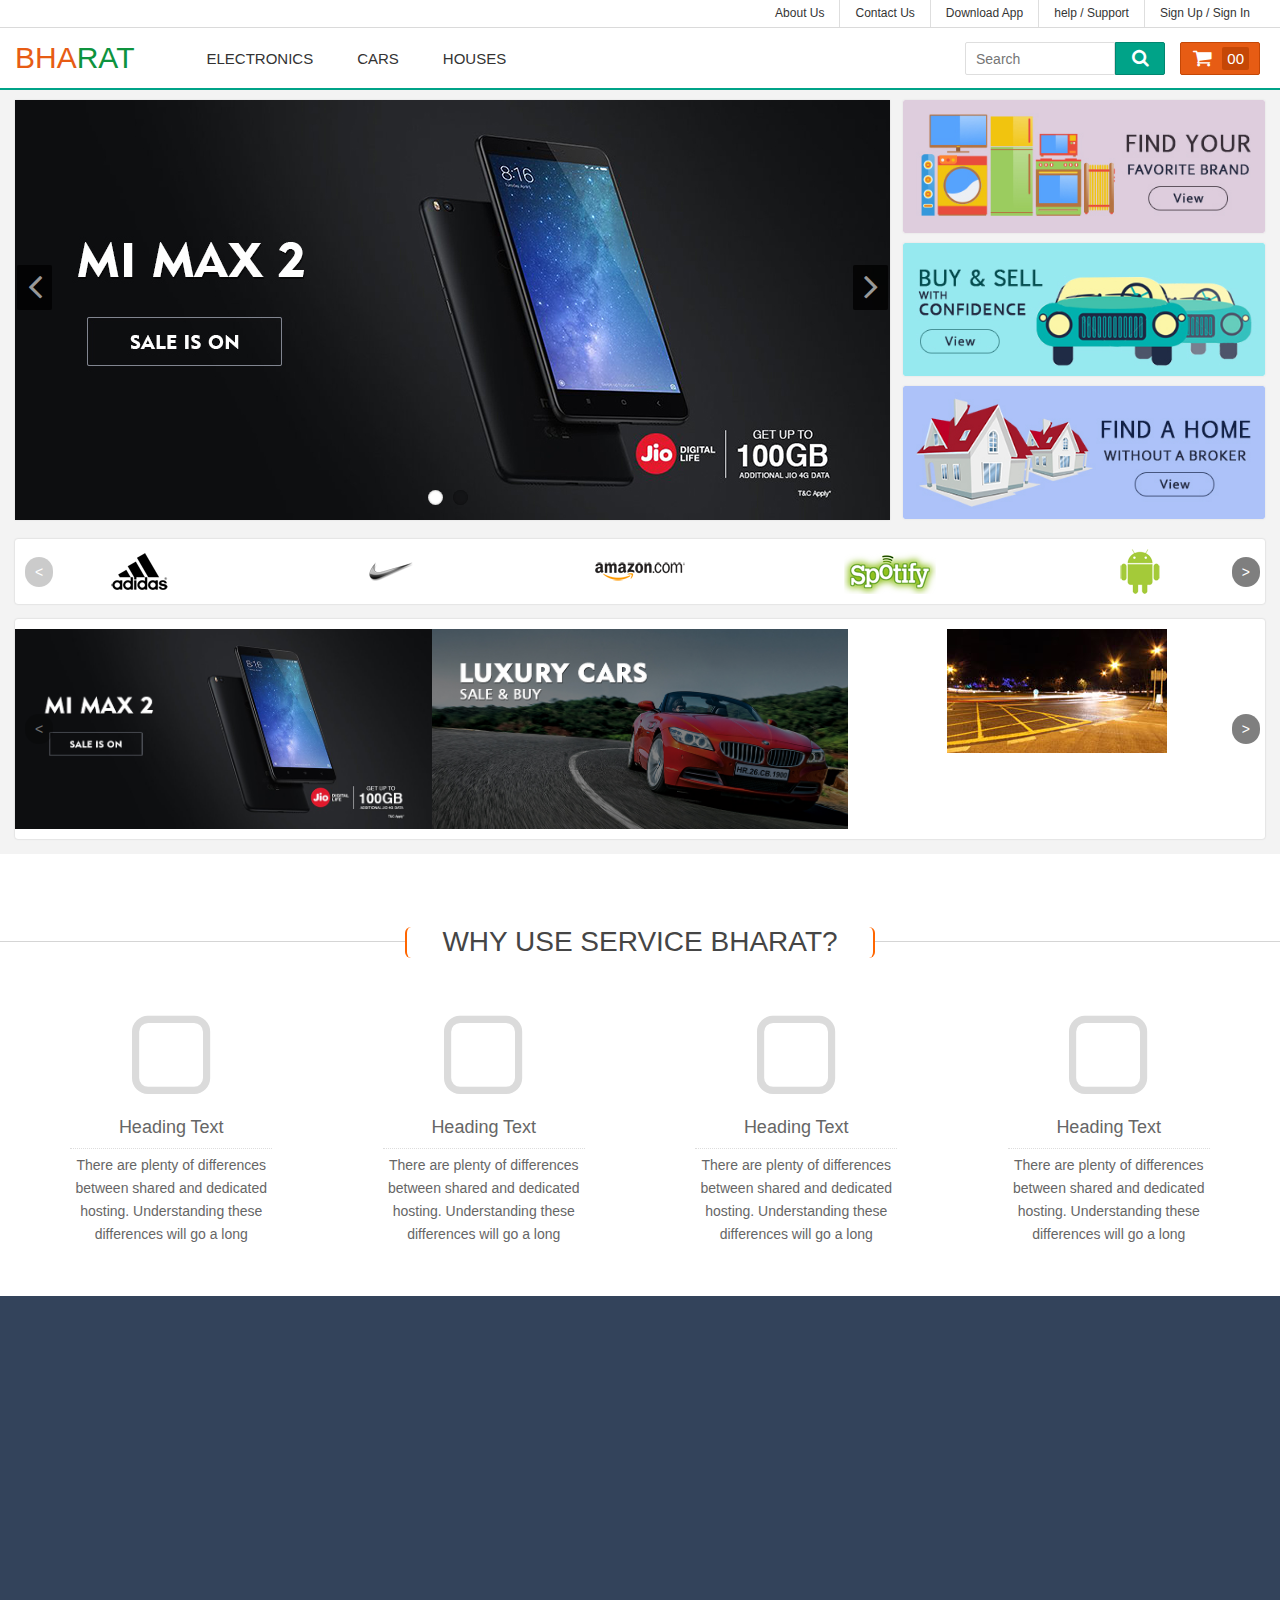
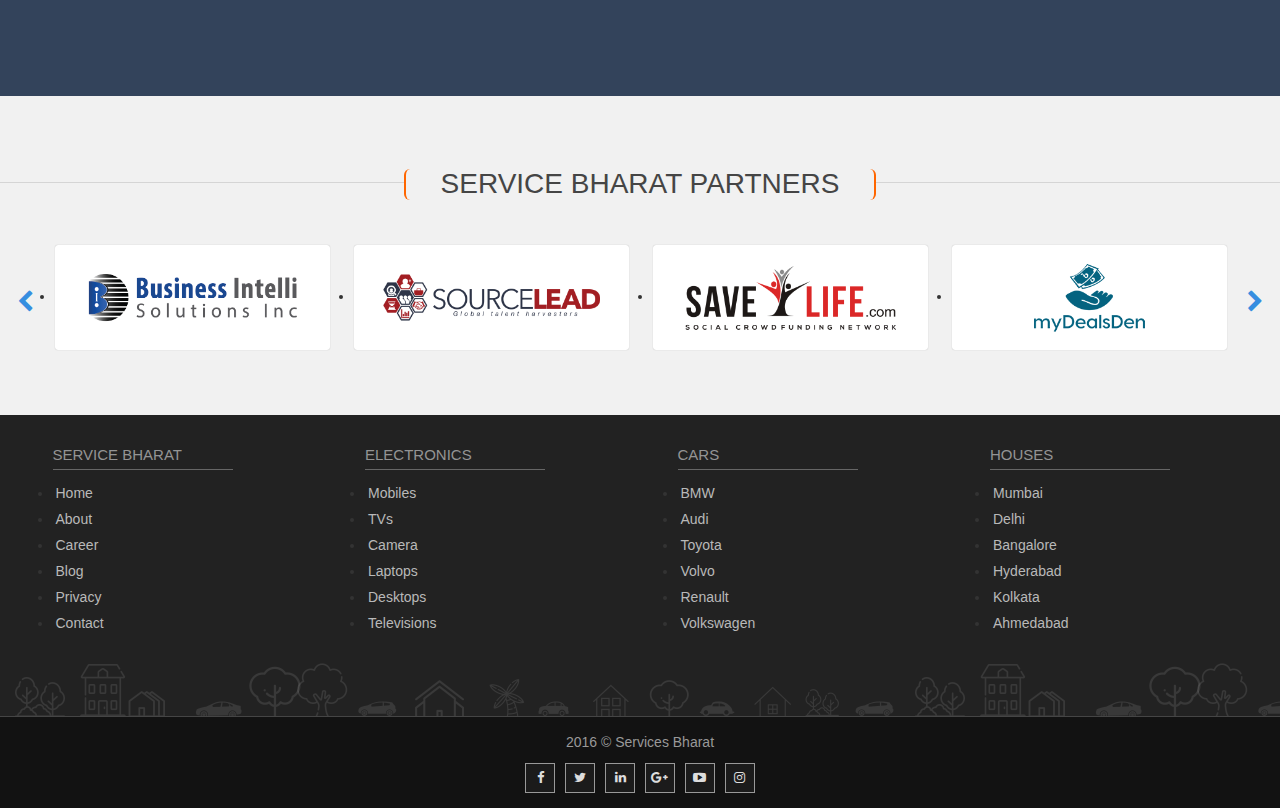
<file: index.html>
<!DOCTYPE html>
<html lang="en">
<head>
<meta charset="utf-8">
<meta http-equiv="X-UA-Compatible" content="IE=edge">
<meta name="viewport" content="width=device-width, initial-scale=1">
<title>Service Bharat</title>

<!-- Bootstrap -->

<link href="css/bootstrap.css" rel="stylesheet">
<link href="css/font-awesome.min.css" rel="stylesheet">
<link href="css/stylesheet.css" rel="stylesheet">
<link href="css/theme.css" rel="stylesheet">

<!-- HTML5 shim and Respond.js for IE8 support of HTML5 elements and media queries -->
<!-- WARNING: Respond.js doesn't work if you view the page via file:// -->
<!--[if lt IE 9]>
      <script src="https://oss.maxcdn.com/html5shiv/3.7.2/html5shiv.min.js"></script>
      <script src="https://oss.maxcdn.com/respond/1.4.2/respond.min.js"></script>
    <![endif]-->
</head>
<body>
	<header>
		<section class="headTop clearfix">
			<ul class="clearfix">
				<li><a href="javascript:void(0)">About Us</a></li>
				<li><a href="javascript:void(0)">Contact Us</a></li>
				<li><a href="javascript:void(0)">Download App</a></li>
				<li><a href="javascript:void(0)">help / Support</a></li>
				<li><a href="javascript:void(0)">Sign Up / Sign In</a></li>
			</ul>
		</section>
		<section class="headerOut">
			<div class="header clearfix">
				<div class="logo"><a href="index.html">Bha<span>rat</span></a></div>
				<nav>
					<ul>
						<li><a href="electronics.html" class="Act">Electronics</a>
							<ul>
								<li>
									<div>
										<a href="javascript:void(0)"><span>Mobiles</span></a>
										<a href="javascript:void(0)">Sumsung</a>
										<a href="javascript:void(0)">Lenovo</a>
										<a href="javascript:void(0)">MI</a>
										<a href="javascript:void(0)">Apple</a>
										<a href="javascript:void(0)">Oppo</a>
									</div>
								</li>
								<li>
									<div>
										<a href="javascript:void(0)"><span>Mobiles</span></a>
										<a href="javascript:void(0)">Sumsung</a>
										<a href="javascript:void(0)">Lenovo</a>
										<a href="javascript:void(0)">MI</a>
										<a href="javascript:void(0)">Apple</a>
										<a href="javascript:void(0)">Oppo</a>
									</div>
								</li>
								<li>
									<div>
										<a href="javascript:void(0)"><span>Mobiles</span></a>
										<a href="javascript:void(0)">Sumsung</a>
										<a href="javascript:void(0)">Lenovo</a>
										<a href="javascript:void(0)">MI</a>
										<a href="javascript:void(0)">Apple</a>
										<a href="javascript:void(0)">Oppo</a>
									</div>
								</li>
								<li>
									<div>
										<a href="javascript:void(0)"><span>Mobiles</span></a>
										<a href="javascript:void(0)">Sumsung</a>
										<a href="javascript:void(0)">Lenovo</a>
										<a href="javascript:void(0)">MI</a>
										<a href="javascript:void(0)">Apple</a>
										<a href="javascript:void(0)">Oppo</a>
									</div>
								</li>
								<li>
									<div>
										<a href="javascript:void(0)"><span>Mobiles</span></a>
										<a href="javascript:void(0)">Sumsung</a>
										<a href="javascript:void(0)">Lenovo</a>
										<a href="javascript:void(0)">MI</a>
										<a href="javascript:void(0)">Apple</a>
										<a href="javascript:void(0)">Oppo</a>
									</div>
								</li>
							</ul>
						</li>
						<li><a href="cars.html">Cars</a></li>
						<li><a href="houses.html">Houses</a></li>
					</ul>
				</nav>	
				<div class="cart">
					<i class="fa fa-shopping-cart"></i>
					<span>00</span>
				</div>				
				<div class="headSearch clearfix">
					<input type="text" class="headFild" placeholder="Search" />
					<button><i class="fa fa-search"></i></button>
				</div>
			</div>
		</section>
	</header>
	
	<section class="themeWrap clearfix">
		<div class="themeLeft">			
<!--  Tmeme  -->
	<div class="rslides_container">
      <ul class="rslides centered-btns centered-btns1" id="slider1">
        <li><img src="images/1.jpg" alt=""></li>
        <li><img src="images/2.jpg" alt=""></li>
      </ul>
		<a href="#" class="centered-btns_nav centered-btns1_nav prev"><i class="fa fa-angle-left"></i></a>
      <a href="#" class="centered-btns_nav centered-btns1_nav next"><i class="fa fa-angle-right"></i></a>
    </div>
          
<!--  Tmeme  -->			
			
		</div>
		<div class="themeRight">
			<div class="themeCta"><a href="javascript:void(0)"><img src="images/1-1.jpg" alt="Cars" title="Cars" /></a></div>
		  	<div class="themeCta"><a href="javascript:void(0)"><img src="images/1-2.jpg" alt="Cars" title="Cars" /></a></div>
		 	<div class="themeCta"><a href="javascript:void(0)"><img src="images/1-3.jpg" alt="Cars" title="Cars" /></a></div>
	  </div>
	</section>
	
	
<div class="branCar clearfix">	
	<ul id="flexiselDemo2"> 
		<li><img src="images/logo-adidas.png" /></li>   
		<li><img src="images/logo-nike.png" /></li> 
		<li><img src="images/logo-amazon.png" /></li> 
		<li><img src="images/logo-spotify.png" /></li> 
		<li><img src="images/logo-android.png" /></li> 
		<li><img src="images/logo-spotify.png" /></li> 
		<li><img src="images/logo-android.png" /></li>                                                                          
	</ul>
</div>  
   
<div class="prodCar clearfix">	
<ul id="flexiselDemo3">
    <li><img src="images/1.jpg" /></li>
    <li><img src="images/2.jpg" /></li>
    <li><img src="images/3.jpg" /></li>
    <li><img src="images/4.jpg" /></li>                                                 
</ul> 
</div> 	

	
	<section class="whyChOut">
		<h2><span>Why use Service Bharat?</span></h2>
		<section class="whyCh clearfix">
		<div class="whyChCta">
			<i class="fa fa-square-o"></i>
			<h3>Heading Text</h3>
			<p>There are plenty of differences between shared and dedicated hosting. Understanding these differences will go a long</p>
		</div>
		<div class="whyChCta">
			<i class="fa fa-square-o"></i>
			<h3>Heading Text</h3>
			<p>There are plenty of differences between shared and dedicated hosting. Understanding these differences will go a long </p>
		</div>
		<div class="whyChCta">
			<i class="fa fa-square-o"></i>
			<h3>Heading Text</h3>
			<p>There are plenty of differences between shared and dedicated hosting. Understanding these differences will go a long </p>
		</div>
		<div class="whyChCta">
			<i class="fa fa-square-o"></i>
			<h3>Heading Text</h3>
			<p>There are plenty of differences between shared and dedicated hosting. Understanding these differences will go a long </p>
		</div>
		</section>
	</section>	
	
	<section class="homTestWrap">
		
	</section>
	
	<section class="parWrap">
		<h2><span>Service Bharat Partners</span></h2>
<div id="liquid1" class="liquid" style="overflow: auto;">
	<span class="previous"><i class="fa fa-chevron-left"></i></span>
	<div class="wrapper">
		<ul>
			<a href="http://businessintelli.com/" target="_blank" title="Business Intelli"><li><img src="images/busi-inte.png" alt=""/></li></a>
			<a href="http://sourcelead.com/" target="_blank" title="SourceLead"><li><img src="images/s-lead.png" alt=""/></li></a>
			<a href="http://savelife.com/" target="_blank" title="Save Life"><li><img src="images/s-life.png" alt=""/></li></a>
			<a href="http://mydealsden.com/" target="_blank" title="My Deals Den"><li><img src="images/my-deals.png" alt=""/></li></a>
		</ul>
	</div>
	<span class="next"><i class="fa fa-chevron-right"></i></span>
</div>		
	</section>	
	
	<footer>
		<section class="footer">
			<div class="footInn clearfix">
				<ul class="FootCta">
					<a href="javascript:void(0)"><h2>Service Bharat</h2></a>
					<li><a href="javascript:void(0)">Home</a></li>
					<li><a href="javascript:void(0)">About</a></li>
					<li><a href="javascript:void(0)">Career</a></li>
					<li><a href="javascript:void(0)">Blog</a></li>
					<li><a href="javascript:void(0)">Privacy</a></li>
					<li><a href="javascript:void(0)">Contact</a></li>
				</ul>
				<ul class="FootCta">
					<a href="javascript:void(0)"><h2>Electronics</h2></a>
					<li><a href="javascript:void(0)">Mobiles</a></li>
					<li><a href="javascript:void(0)">TVs</a></li>
					<li><a href="javascript:void(0)">Camera</a></li>
					<li><a href="javascript:void(0)">Laptops</a></li>
					<li><a href="javascript:void(0)">Desktops</a></li>
					<li><a href="javascript:void(0)">Televisions</a></li>
				</ul>
				<ul class="FootCta">
					<a href="javascript:void(0)"><h2>Cars</h2></a>
					<li><a href="javascript:void(0)">BMW</a></li>
					<li><a href="javascript:void(0)">Audi</a></li>
					<li><a href="javascript:void(0)">Toyota</a></li>
					<li><a href="javascript:void(0)">Volvo</a></li>
					<li><a href="javascript:void(0)">Renault</a></li>
					<li><a href="javascript:void(0)">Volkswagen</a></li>
				</ul>
				<ul class="FootCta">
					<a href="javascript:void(0)"><h2>Houses</h2></a>
					<li><a href="javascript:void(0)">Mumbai</a></li>
					<li><a href="javascript:void(0)">Delhi</a></li>
					<li><a href="javascript:void(0)">Bangalore</a></li>
					<li><a href="javascript:void(0)">Hyderabad</a></li>
					<li><a href="javascript:void(0)">Kolkata</a></li>
					<li><a href="javascript:void(0)">Ahmedabad</a></li>
				</ul>												
			</div>
		</section>
		<section class="copyOut">
			<p>2016 © Services Bharat</p>
			<span>
				<a href="javascrption:void(0)"><i class="fa fa-facebook-f"></i></a>
				<a href="javascrption:void(0)"><i class="fa fa-twitter"></i></a>
				<a href="javascrption:void(0)"><i class="fa fa-linkedin"></i></a>
				<a href="javascrption:void(0)"><i class="fa fa-google-plus"></i></a>
				<a href="javascrption:void(0)"><i class="fa fa-youtube-play"></i></a>
				<a href="javascrption:void(0)"><i class="fa fa-instagram"></i></a>
			</span>
		</section>			
	</footer>

<div class="backtotop"><img src="images/backtotop.png" alt="" /></div> 
<!-- jQuery (necessary for Bootstrap's JavaScript plugins) --> 
<script src="js/jquery-1.11.3.min.js"></script>

<!-- Include all compiled plugins (below), or include individual files as needed --> 
<script src="js/bootstrap.js"></script>
<script src="js/jquery.min.js.download"></script>
<script src="js/jquery.flexisel.js"></script>
<script src="js/controls.js"></script>
</body>
</html>
</file>
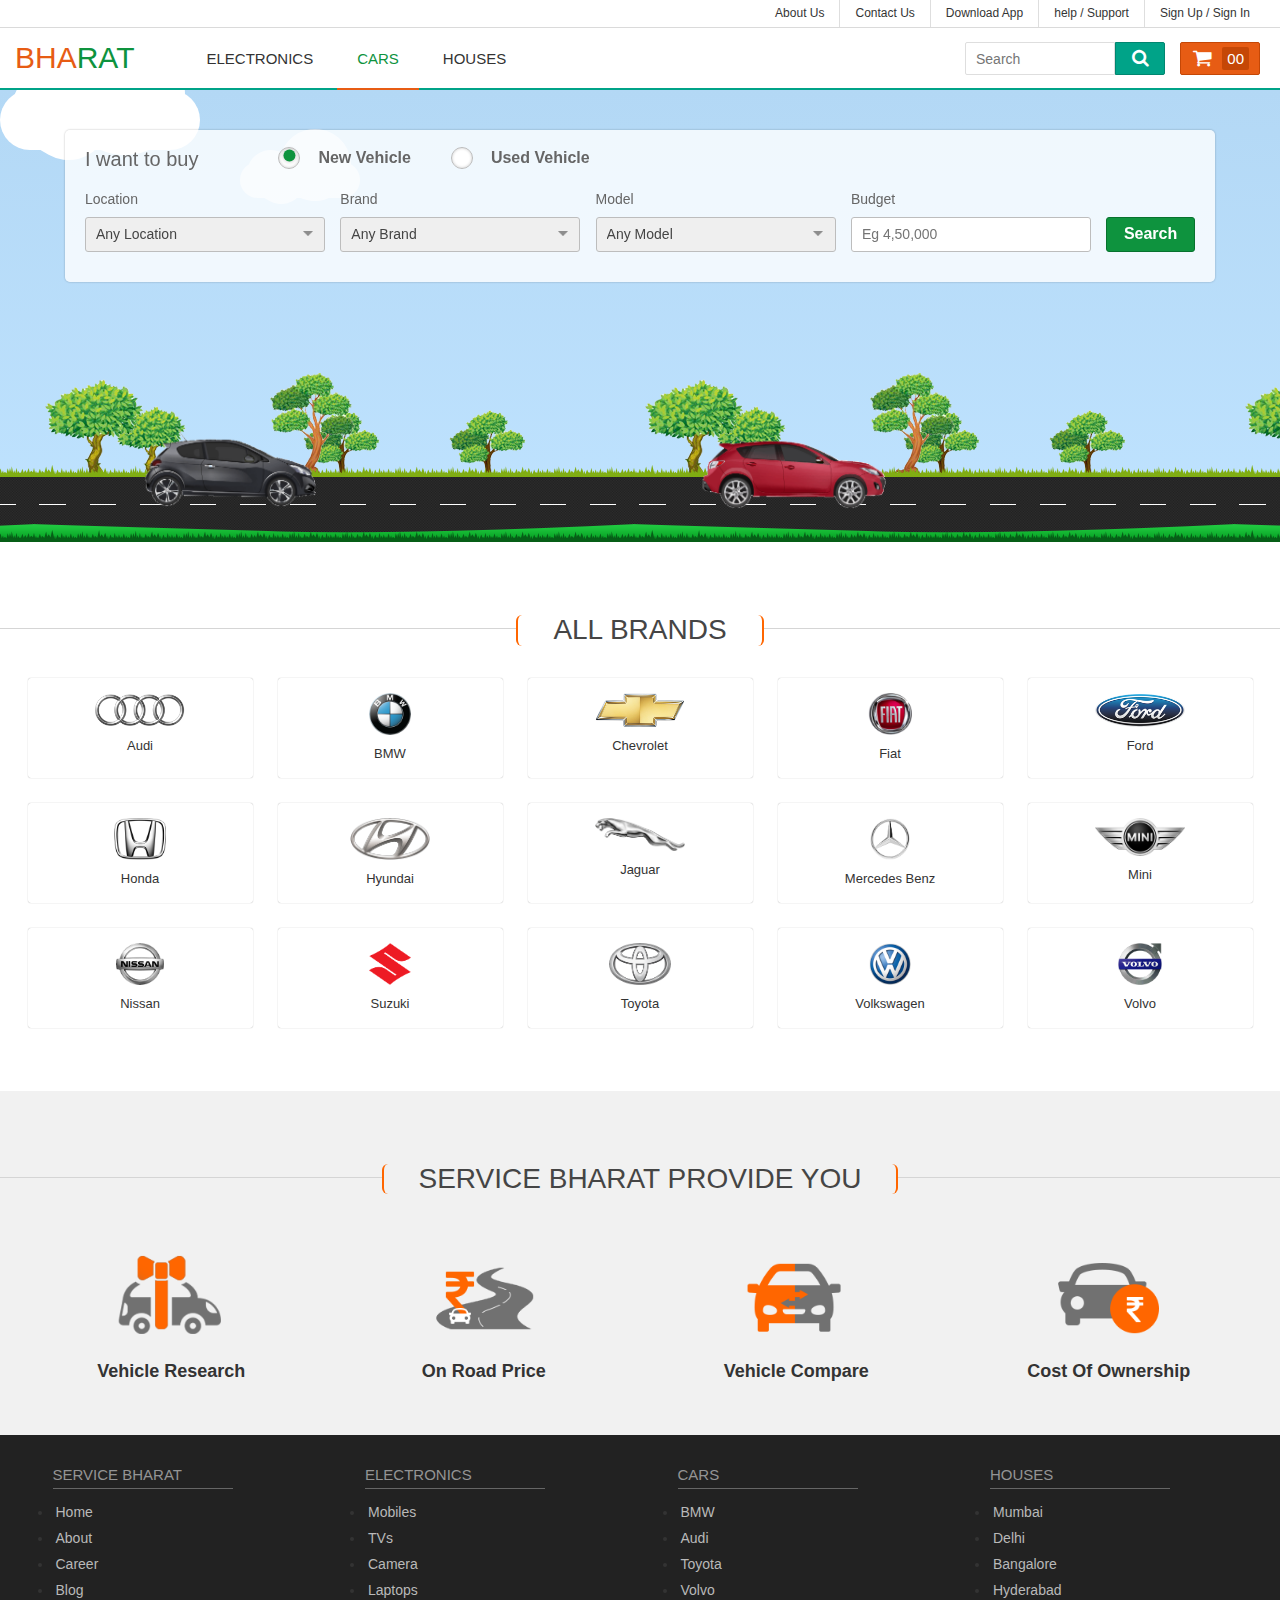
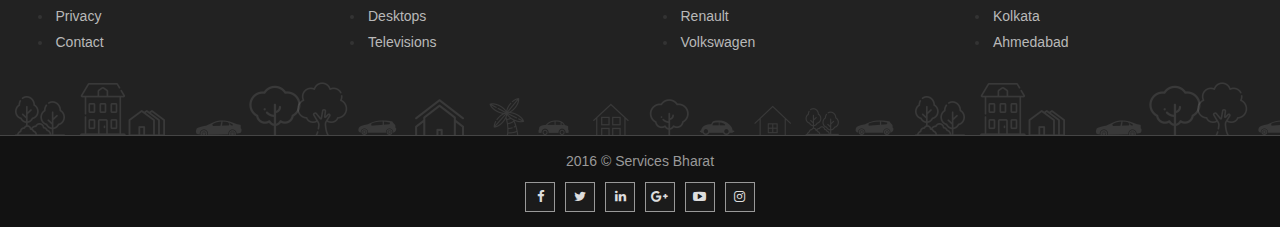
<file: cars.html>
<!DOCTYPE html>
<html lang="en">
<head>
<meta charset="utf-8">
<meta http-equiv="X-UA-Compatible" content="IE=edge">
<meta name="viewport" content="width=device-width, initial-scale=1">
<title>Service Bharat</title>

<!-- Bootstrap -->

<link href="css/bootstrap.css" rel="stylesheet">
<link href="css/font-awesome.min.css" rel="stylesheet">
<link href="css/stylesheet.css" rel="stylesheet">
<link href="css/theme.css" rel="stylesheet">

<!-- HTML5 shim and Respond.js for IE8 support of HTML5 elements and media queries -->
<!-- WARNING: Respond.js doesn't work if you view the page via file:// -->
<!--[if lt IE 9]>
      <script src="https://oss.maxcdn.com/html5shiv/3.7.2/html5shiv.min.js"></script>
      <script src="https://oss.maxcdn.com/respond/1.4.2/respond.min.js"></script>
    <![endif]-->
</head>
<body>
	<header>
		<section class="headTop clearfix">
			<ul class="clearfix">
				<li><a href="javascript:void(0)">About Us</a></li>
				<li><a href="javascript:void(0)">Contact Us</a></li>
				<li><a href="javascript:void(0)">Download App</a></li>
				<li><a href="javascript:void(0)">help / Support</a></li>
				<li><a href="javascript:void(0)">Sign Up / Sign In</a></li>
			</ul>
		</section>
		<section class="headerOut">
			<div class="header clearfix">
				<div class="logo"><a href="index.html">Bha<span>rat</span></a></div>
				<nav>
					<ul>
						<li><a href="electronics.html" class="Act">Electronics</a>
							<ul>
								<li>
									<div>
										<a href="javascript:void(0)"><span>Mobiles</span></a>
										<a href="javascript:void(0)">Sumsung</a>
										<a href="javascript:void(0)">Lenovo</a>
										<a href="javascript:void(0)">MI</a>
										<a href="javascript:void(0)">Apple</a>
										<a href="javascript:void(0)">Oppo</a>
									</div>
								</li>
								<li>
									<div>
										<a href="javascript:void(0)"><span>Mobiles</span></a>
										<a href="javascript:void(0)">Sumsung</a>
										<a href="javascript:void(0)">Lenovo</a>
										<a href="javascript:void(0)">MI</a>
										<a href="javascript:void(0)">Apple</a>
										<a href="javascript:void(0)">Oppo</a>
									</div>
								</li>
								<li>
									<div>
										<a href="javascript:void(0)"><span>Mobiles</span></a>
										<a href="javascript:void(0)">Sumsung</a>
										<a href="javascript:void(0)">Lenovo</a>
										<a href="javascript:void(0)">MI</a>
										<a href="javascript:void(0)">Apple</a>
										<a href="javascript:void(0)">Oppo</a>
									</div>
								</li>
								<li>
									<div>
										<a href="javascript:void(0)"><span>Mobiles</span></a>
										<a href="javascript:void(0)">Sumsung</a>
										<a href="javascript:void(0)">Lenovo</a>
										<a href="javascript:void(0)">MI</a>
										<a href="javascript:void(0)">Apple</a>
										<a href="javascript:void(0)">Oppo</a>
									</div>
								</li>
								<li>
									<div>
										<a href="javascript:void(0)"><span>Mobiles</span></a>
										<a href="javascript:void(0)">Sumsung</a>
										<a href="javascript:void(0)">Lenovo</a>
										<a href="javascript:void(0)">MI</a>
										<a href="javascript:void(0)">Apple</a>
										<a href="javascript:void(0)">Oppo</a>
									</div>
								</li>
							</ul>
						</li>
						<li><a class="mAc" href="cars.html">Cars</a></li>
						<li><a href="houses.html">Houses</a></li>
					</ul>
				</nav>	
				<div class="cart">
					<i class="fa fa-shopping-cart"></i>
					<span>00</span>
				</div>				
				<div class="headSearch clearfix">
					<input type="text" class="headFild" placeholder="Search" />
					<button><i class="fa fa-search"></i></button>
				</div>
			</div>
		</section>
	</header>
	
<!--   Cars   -->
	<section class="carsThemOut">	
	
		<div class="carsSeaWrap">
			<div class="carsSea">
				<div class="carsCheck clearfix">
					<strong>I want to buy </strong>

					<div class="carCheck clearfix">
						<input id="radio1" type="radio" checked name="radio"><label for="radio1" class="radio"> New Vehicle</label>
						<input id="radio2" type="radio" name="radio"><label for="radio2" class="radio"> Used Vehicle</label>
					</div>
					
					<div class="clearfix"></div>
					<div class="carFlds clearfix">
						<span>
							<label>Location</label>
							<select>
								<option>Any Location</option>
								<option>Mumbai</option>
								<option>Delhi</option>
								<option>Bangalore</option>
								<option>Hyderabad</option>
							</select>
						</span>
						<span>
							<label>Brand</label>
							<select>
								<option>Any Brand</option>
								<option>Audi</option>
								<option>BMW</option>
								<option>Ford</option>
								<option>Maruti Suzuki</option>
							</select>
						</span>
						<span>
							<label>Model</label>
							<select>
								<option>Any Model</option>
								<option>Model 1</option>
								<option>Model 2</option>
								<option>Model 3</option>
								<option>Model 4</option>
							</select>
						</span>
						<span>
							<label>Budget</label>
							<input type="text" placeholder="Eg 4,50,000">
						</span>
						<span class="carBtn">
							<label>&nbsp;</label>
							<input type="button" value="Search" />
						</span>																
					</div>
					
				</div>
			</div>
		</div>	
	
<div class="clouds">
    <div class="cloud x1"></div>
    <div class="cloud x2"></div>
    <div class="cloud x3"></div>
    <div class="cloud x4"></div>
     <div class="cloud x5"></div>
</div>	
<!--<section class="carsThem">
	<h2>How Service Bharat Works?</h2>
	<img src="images/cars-banner.png" title="Cars" alt=""/>
</section>-->
	
		<div class="carRoadBg"></div>
		<div class="car1"><img src="images/car-ani1.gif" alt=""/></div>
		<div class="car2"><img src="images/car-ani2.gif" alt=""/></div>

	</section>

	<section class="brandOut">
		<h2><span>All Brands</span></h2>
		<div class="brandInn clearfix">
			<a href="javascript:void(0)">
				<img src="images/brands/audi.png" alt=""/><span>Audi</span>
			</a>
			<a href="javascript:void(0)">
				<img src="images/brands/bmw.png" alt=""/><span>BMW</span>
			</a>
			<a href="javascript:void(0)">
				<img src="images/brands/chevrolet.png" alt=""/><span>Chevrolet</span>
			</a>
			<a href="javascript:void(0)">
				<img src="images/brands/fiat.png" alt=""/><span>Fiat</span>
			</a>
			<a href="javascript:void(0)">
				<img src="images/brands/ford.png" alt=""/><span>Ford</span>
			</a>
			<a href="javascript:void(0)">
				<img src="images/brands/honda.png" alt=""/><span>Honda</span>
			</a>
			<a href="javascript:void(0)">
				<img src="images/brands/hyundai.png" alt=""/><span>Hyundai</span>
			</a>
			<a href="javascript:void(0)">
				<img src="images/brands/jaguar.png" alt=""/><span>Jaguar</span>
			</a>
			<a href="javascript:void(0)">
				<img src="images/brands/mercedes-benz.png" alt=""/><span>Mercedes Benz</span>
			</a>
			<a href="javascript:void(0)">
				<img src="images/brands/mini.png" alt=""/><span>Mini</span>
			</a>
			<a href="javascript:void(0)">
				<img src="images/brands/nissan.png" alt=""/><span>Nissan</span>
			</a>
			<a href="javascript:void(0)">
				<img src="images/brands/suzuki.png" alt=""/><span>Suzuki</span>
			</a>			
			<a href="javascript:void(0)">
				<img src="images/brands/toyota.png" alt=""/><span>Toyota</span>
			</a>
			<a href="javascript:void(0)">
				<img src="images/brands/volkswagen.png" alt=""/><span>Volkswagen</span>
			</a>
			<a href="javascript:void(0)">
				<img src="images/brands/volvo.png" alt=""/><span>Volvo</span>
			</a>

		</div>
	</section>	
	

	<section class="whyChOut CarPro">
		<h2><span>Service Bharat Provide you</span></h2>
		<section class="whyCh clearfix">
		<div class="whyChCta">
			<a href="javascript:void(0)"><img src="images/car-1.png" alt=""/><b>Vehicle Research</b></a>
		</div>
		<div class="whyChCta">
			<a href="javascript:void(0)"><img src="images/car-2.png" alt=""/><b>On Road Price</b></a>
		</div>
		<div class="whyChCta">
			<a href="javascript:void(0)"><img src="images/car-3.png" alt=""/><b>Vehicle Compare</b></a>
		</div>
		<div class="whyChCta">
			<a href="javascript:void(0)"><img src="images/car-4.png" alt=""/><b>Cost Of Ownership</b></a>
		</div>						
	  </section>
	</section>	

<!--   Cars   -->



	
	<footer>
		<section class="footer">
			<div class="footInn clearfix">
				<ul class="FootCta">
					<a href="javascript:void(0)"><h2>Service Bharat</h2></a>
					<li><a href="javascript:void(0)">Home</a></li>
					<li><a href="javascript:void(0)">About</a></li>
					<li><a href="javascript:void(0)">Career</a></li>
					<li><a href="javascript:void(0)">Blog</a></li>
					<li><a href="javascript:void(0)">Privacy</a></li>
					<li><a href="javascript:void(0)">Contact</a></li>
				</ul>
				<ul class="FootCta">
					<a href="javascript:void(0)"><h2>Electronics</h2></a>
					<li><a href="javascript:void(0)">Mobiles</a></li>
					<li><a href="javascript:void(0)">TVs</a></li>
					<li><a href="javascript:void(0)">Camera</a></li>
					<li><a href="javascript:void(0)">Laptops</a></li>
					<li><a href="javascript:void(0)">Desktops</a></li>
					<li><a href="javascript:void(0)">Televisions</a></li>
				</ul>
				<ul class="FootCta">
					<a href="javascript:void(0)"><h2>Cars</h2></a>
					<li><a href="javascript:void(0)">BMW</a></li>
					<li><a href="javascript:void(0)">Audi</a></li>
					<li><a href="javascript:void(0)">Toyota</a></li>
					<li><a href="javascript:void(0)">Volvo</a></li>
					<li><a href="javascript:void(0)">Renault</a></li>
					<li><a href="javascript:void(0)">Volkswagen</a></li>
				</ul>
				<ul class="FootCta">
					<a href="javascript:void(0)"><h2>Houses</h2></a>
					<li><a href="javascript:void(0)">Mumbai</a></li>
					<li><a href="javascript:void(0)">Delhi</a></li>
					<li><a href="javascript:void(0)">Bangalore</a></li>
					<li><a href="javascript:void(0)">Hyderabad</a></li>
					<li><a href="javascript:void(0)">Kolkata</a></li>
					<li><a href="javascript:void(0)">Ahmedabad</a></li>
				</ul>												
			</div>
		</section>
		<section class="copyOut">
			<p>2016 © Services Bharat</p>
			<span>
				<a href="javascrption:void(0)"><i class="fa fa-facebook-f"></i></a>
				<a href="javascrption:void(0)"><i class="fa fa-twitter"></i></a>
				<a href="javascrption:void(0)"><i class="fa fa-linkedin"></i></a>
				<a href="javascrption:void(0)"><i class="fa fa-google-plus"></i></a>
				<a href="javascrption:void(0)"><i class="fa fa-youtube-play"></i></a>
				<a href="javascrption:void(0)"><i class="fa fa-instagram"></i></a>
			</span>
		</section>			
	</footer>

<div class="backtotop"><img src="images/backtotop.png" alt="" /></div> 
<!-- jQuery (necessary for Bootstrap's JavaScript plugins) --> 
<script src="js/jquery-1.11.3.min.js"></script>

<!-- Include all compiled plugins (below), or include individual files as needed --> 
<script src="js/bootstrap.js"></script>
<script src="js/jquery.min.js.download"></script>
<script src="js/controls.js"></script>
</body>
</html>
</file>
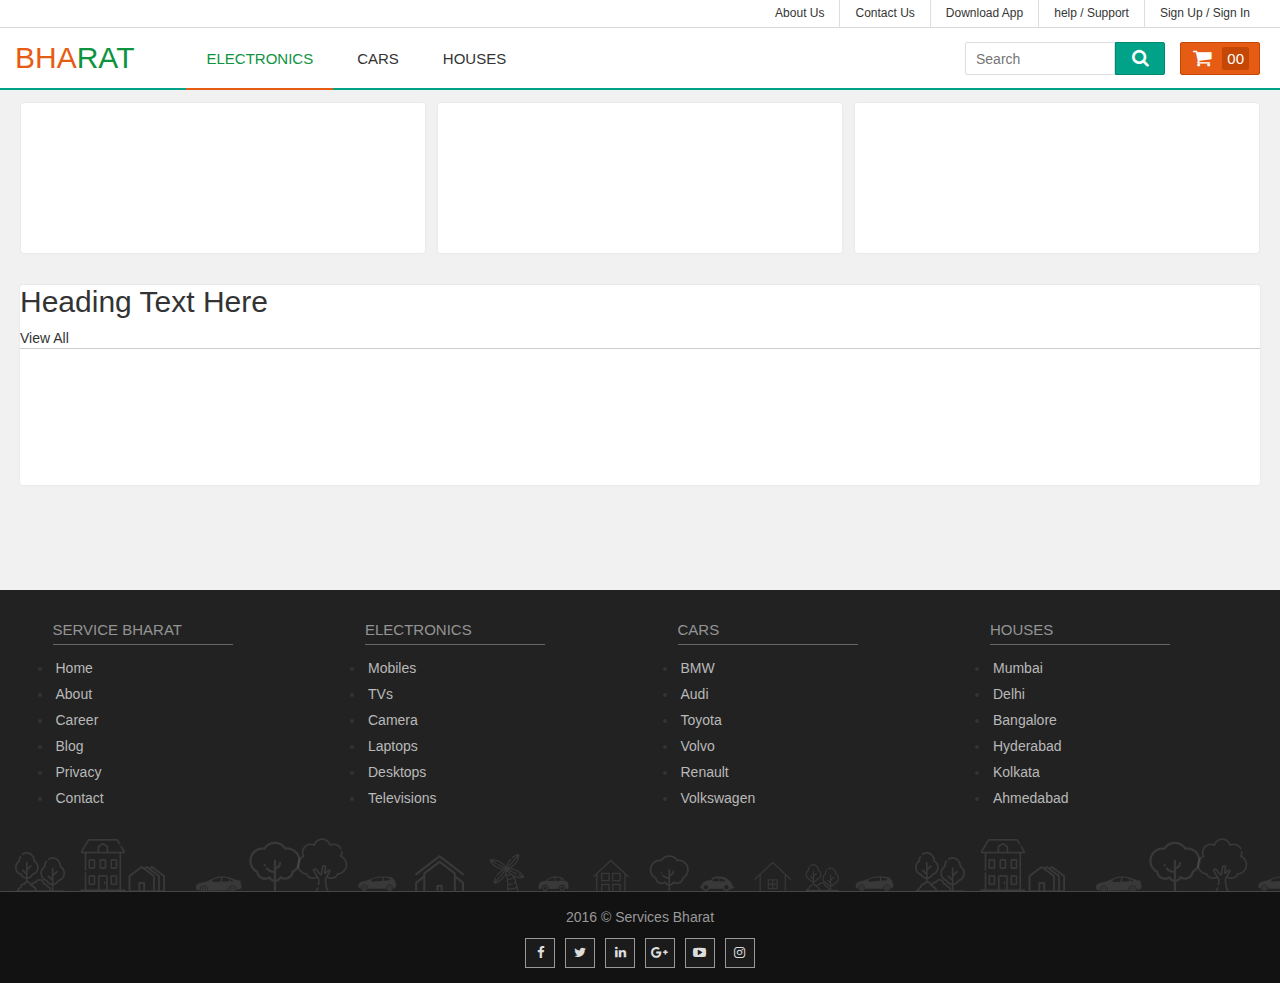
<file: electronics.html>
<!DOCTYPE html>
<html lang="en">
<head>
<meta charset="utf-8">
<meta http-equiv="X-UA-Compatible" content="IE=edge">
<meta name="viewport" content="width=device-width, initial-scale=1">
<title>Service Bharat</title>

<!-- Bootstrap -->

<link href="css/bootstrap.css" rel="stylesheet">
<link href="css/font-awesome.min.css" rel="stylesheet">
<link href="css/stylesheet.css" rel="stylesheet">
<link href="css/theme.css" rel="stylesheet">

<!-- HTML5 shim and Respond.js for IE8 support of HTML5 elements and media queries -->
<!-- WARNING: Respond.js doesn't work if you view the page via file:// -->
<!--[if lt IE 9]>
      <script src="https://oss.maxcdn.com/html5shiv/3.7.2/html5shiv.min.js"></script>
      <script src="https://oss.maxcdn.com/respond/1.4.2/respond.min.js"></script>
    <![endif]-->
</head>
<body>
	<header>
		<section class="headTop clearfix">
			<ul class="clearfix">
				<li><a href="javascript:void(0)">About Us</a></li>
				<li><a href="javascript:void(0)">Contact Us</a></li>
				<li><a href="javascript:void(0)">Download App</a></li>
				<li><a href="javascript:void(0)">help / Support</a></li>
				<li><a href="javascript:void(0)">Sign Up / Sign In</a></li>
			</ul>
		</section>
		<section class="headerOut">
			<div class="header clearfix">
				<div class="logo"><a href="index.html">Bha<span>rat</span></a></div>
				<nav>
					<ul>
						<li><a href="electronics.html" class="Act mAc">Electronics</a>
							<ul>
								<li>
									<div>
										<a href="javascript:void(0)"><span>Mobiles</span></a>
										<a href="javascript:void(0)">Sumsung</a>
										<a href="javascript:void(0)">Lenovo</a>
										<a href="javascript:void(0)">MI</a>
										<a href="javascript:void(0)">Apple</a>
										<a href="javascript:void(0)">Oppo</a>
									</div>
								</li>
								<li>
									<div>
										<a href="javascript:void(0)"><span>Mobiles</span></a>
										<a href="javascript:void(0)">Sumsung</a>
										<a href="javascript:void(0)">Lenovo</a>
										<a href="javascript:void(0)">MI</a>
										<a href="javascript:void(0)">Apple</a>
										<a href="javascript:void(0)">Oppo</a>
									</div>
								</li>
								<li>
									<div>
										<a href="javascript:void(0)"><span>Mobiles</span></a>
										<a href="javascript:void(0)">Sumsung</a>
										<a href="javascript:void(0)">Lenovo</a>
										<a href="javascript:void(0)">MI</a>
										<a href="javascript:void(0)">Apple</a>
										<a href="javascript:void(0)">Oppo</a>
									</div>
								</li>
								<li>
									<div>
										<a href="javascript:void(0)"><span>Mobiles</span></a>
										<a href="javascript:void(0)">Sumsung</a>
										<a href="javascript:void(0)">Lenovo</a>
										<a href="javascript:void(0)">MI</a>
										<a href="javascript:void(0)">Apple</a>
										<a href="javascript:void(0)">Oppo</a>
									</div>
								</li>
								<li>
									<div>
										<a href="javascript:void(0)"><span>Mobiles</span></a>
										<a href="javascript:void(0)">Sumsung</a>
										<a href="javascript:void(0)">Lenovo</a>
										<a href="javascript:void(0)">MI</a>
										<a href="javascript:void(0)">Apple</a>
										<a href="javascript:void(0)">Oppo</a>
									</div>
								</li>
							</ul>
						</li>
						<li><a href="cars.html">Cars</a></li>
						<li><a href="houses.html">Houses</a></li>
					</ul>
				</nav>	
				<div class="cart">
					<i class="fa fa-shopping-cart"></i>
					<span>00</span>
				</div>				
				<div class="headSearch clearfix">
					<input type="text" class="headFild" placeholder="Search" />
					<button><i class="fa fa-search"></i></button>
				</div>
			</div>
		</section>
	</header>
	
	<section class="elecWrapOut">
		<section>
			<div class="elecTheme clearfix">
				<div class="elecThemeCta"></div>
				<div class="elecThemeCta"></div>
				<div class="elecThemeCta"></div>
			</div>
		</section>
		
		<section class="eleBrands">
			<div class="eleBrandsHead">
				<h2>Heading Text Here</h2><a href="javascript:void(0)">View All</a>
			</div>
			<div class="">
				
			</div>
		</section>
		
	</section>

	<footer>
		<section class="footer">
			<div class="footInn clearfix">
				<ul class="FootCta">
					<a href="javascript:void(0)"><h2>Service Bharat</h2></a>
					<li><a href="javascript:void(0)">Home</a></li>
					<li><a href="javascript:void(0)">About</a></li>
					<li><a href="javascript:void(0)">Career</a></li>
					<li><a href="javascript:void(0)">Blog</a></li>
					<li><a href="javascript:void(0)">Privacy</a></li>
					<li><a href="javascript:void(0)">Contact</a></li>
				</ul>
				<ul class="FootCta">
					<a href="javascript:void(0)"><h2>Electronics</h2></a>
					<li><a href="javascript:void(0)">Mobiles</a></li>
					<li><a href="javascript:void(0)">TVs</a></li>
					<li><a href="javascript:void(0)">Camera</a></li>
					<li><a href="javascript:void(0)">Laptops</a></li>
					<li><a href="javascript:void(0)">Desktops</a></li>
					<li><a href="javascript:void(0)">Televisions</a></li>
				</ul>
				<ul class="FootCta">
					<a href="javascript:void(0)"><h2>Cars</h2></a>
					<li><a href="javascript:void(0)">BMW</a></li>
					<li><a href="javascript:void(0)">Audi</a></li>
					<li><a href="javascript:void(0)">Toyota</a></li>
					<li><a href="javascript:void(0)">Volvo</a></li>
					<li><a href="javascript:void(0)">Renault</a></li>
					<li><a href="javascript:void(0)">Volkswagen</a></li>
				</ul>
				<ul class="FootCta">
					<a href="javascript:void(0)"><h2>Houses</h2></a>
					<li><a href="javascript:void(0)">Mumbai</a></li>
					<li><a href="javascript:void(0)">Delhi</a></li>
					<li><a href="javascript:void(0)">Bangalore</a></li>
					<li><a href="javascript:void(0)">Hyderabad</a></li>
					<li><a href="javascript:void(0)">Kolkata</a></li>
					<li><a href="javascript:void(0)">Ahmedabad</a></li>
				</ul>												
			</div>
		</section>
		<section class="copyOut">
			<p>2016 © Services Bharat</p>
			<span>
				<a href="javascrption:void(0)"><i class="fa fa-facebook-f"></i></a>
				<a href="javascrption:void(0)"><i class="fa fa-twitter"></i></a>
				<a href="javascrption:void(0)"><i class="fa fa-linkedin"></i></a>
				<a href="javascrption:void(0)"><i class="fa fa-google-plus"></i></a>
				<a href="javascrption:void(0)"><i class="fa fa-youtube-play"></i></a>
				<a href="javascrption:void(0)"><i class="fa fa-instagram"></i></a>
			</span>
		</section>			
	</footer>

<div class="backtotop"><img src="images/backtotop.png" alt="" /></div> 
<!-- jQuery (necessary for Bootstrap's JavaScript plugins) --> 
<script src="js/jquery-1.11.3.min.js"></script>

<!-- Include all compiled plugins (below), or include individual files as needed --> 
<script src="js/bootstrap.js"></script>
<script src="js/jquery.min.js.download"></script>
<script src="js/controls.js"></script>
</body>
</html>
</file>
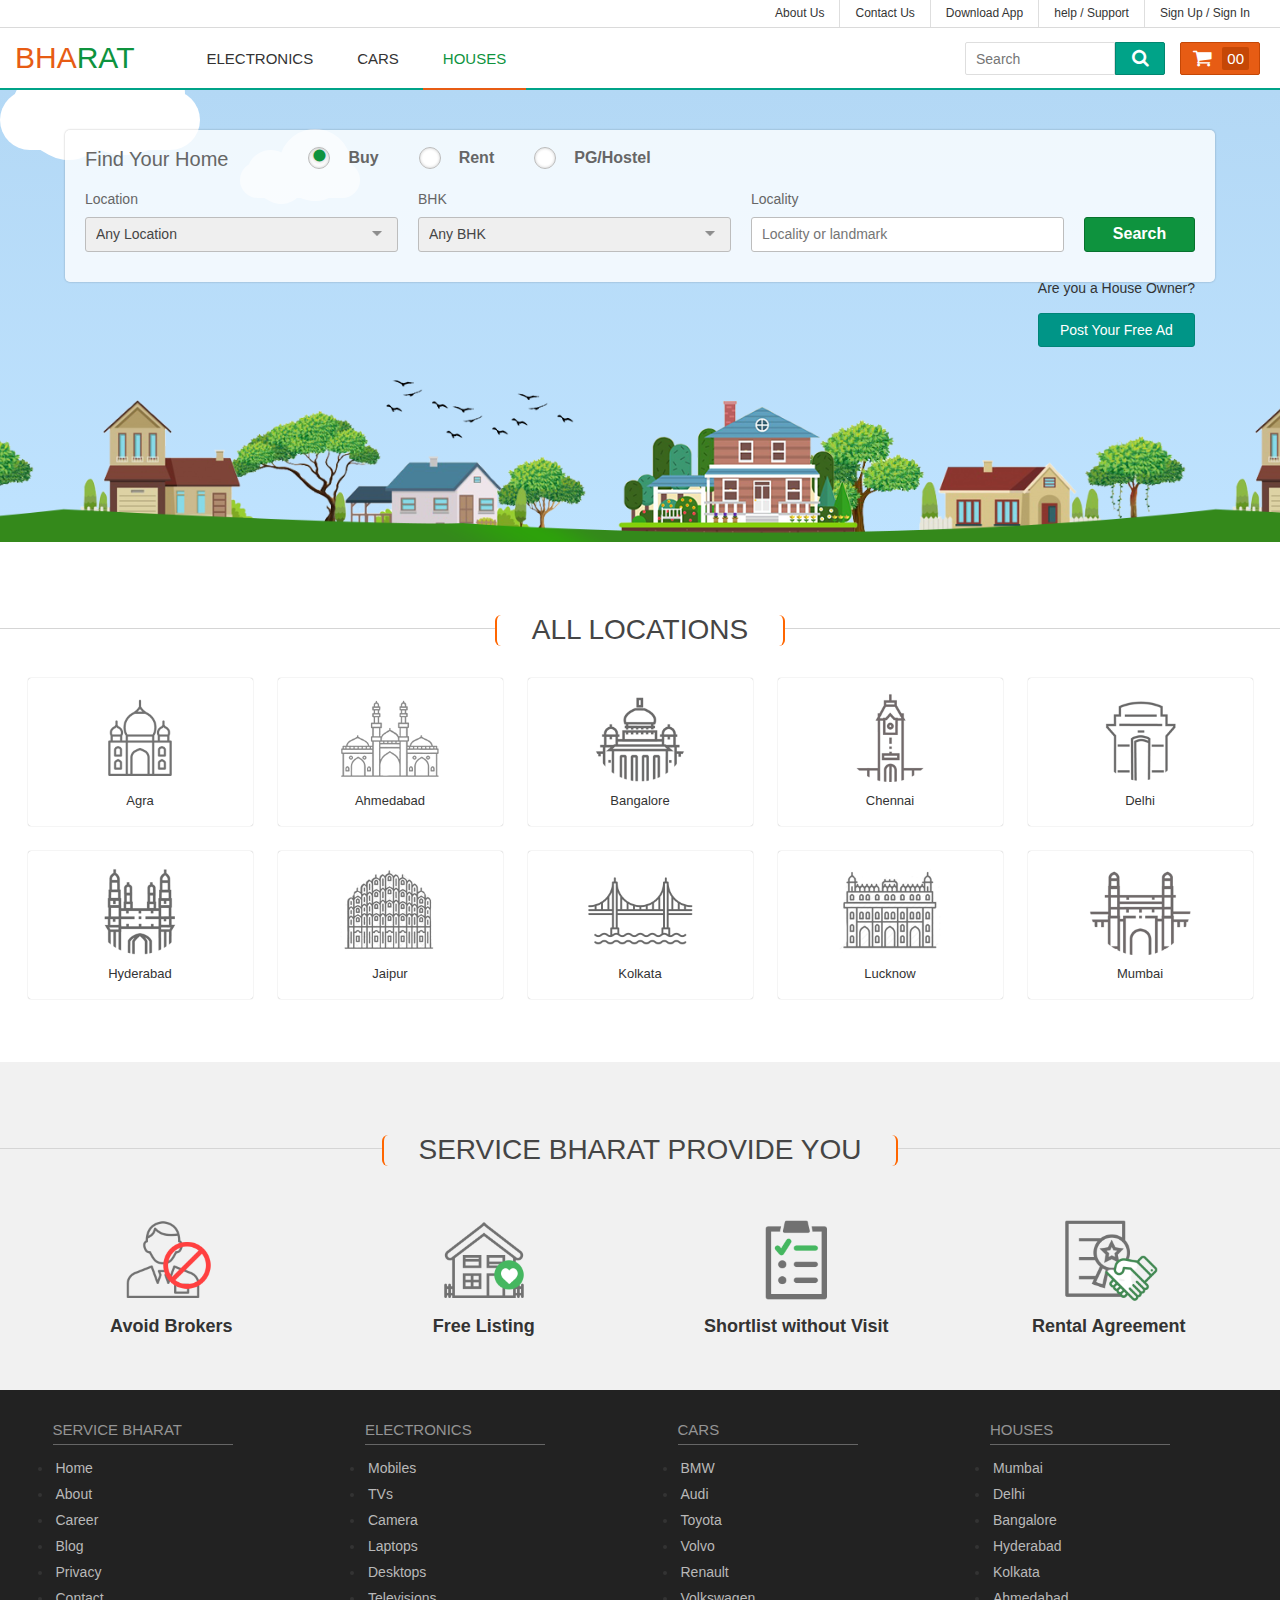
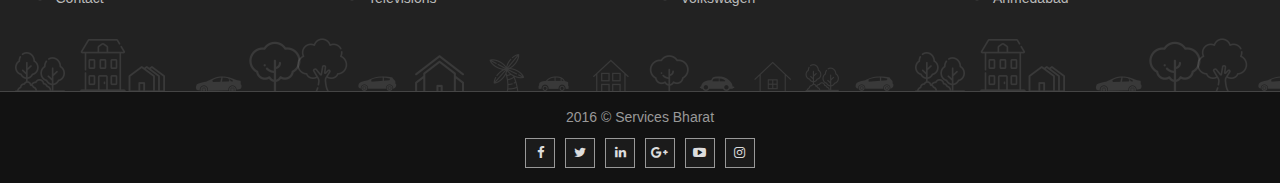
<file: houses.html>
<!DOCTYPE html>
<html lang="en">
<head>
<meta charset="utf-8">
<meta http-equiv="X-UA-Compatible" content="IE=edge">
<meta name="viewport" content="width=device-width, initial-scale=1">
<title>Service Bharat</title>

<!-- Bootstrap -->

<link href="css/bootstrap.css" rel="stylesheet">
<link href="css/font-awesome.min.css" rel="stylesheet">
<link href="css/stylesheet.css" rel="stylesheet">
<link href="css/theme.css" rel="stylesheet">

<!-- HTML5 shim and Respond.js for IE8 support of HTML5 elements and media queries -->
<!-- WARNING: Respond.js doesn't work if you view the page via file:// -->
<!--[if lt IE 9]>
      <script src="https://oss.maxcdn.com/html5shiv/3.7.2/html5shiv.min.js"></script>
      <script src="https://oss.maxcdn.com/respond/1.4.2/respond.min.js"></script>
    <![endif]-->
</head>
<body>
	<header>
		<section class="headTop clearfix">
			<ul class="clearfix">
				<li><a href="javascript:void(0)">About Us</a></li>
				<li><a href="javascript:void(0)">Contact Us</a></li>
				<li><a href="javascript:void(0)">Download App</a></li>
				<li><a href="javascript:void(0)">help / Support</a></li>
				<li><a href="javascript:void(0)">Sign Up / Sign In</a></li>
			</ul>
		</section>
		<section class="headerOut">
			<div class="header clearfix">
				<div class="logo"><a href="index.html">Bha<span>rat</span></a></div>
				<nav>
					<ul>
						<li><a href="electronics.html" class="Act">Electronics</a>
							<ul>
								<li>
									<div>
										<a href="javascript:void(0)"><span>Mobiles</span></a>
										<a href="javascript:void(0)">Sumsung</a>
										<a href="javascript:void(0)">Lenovo</a>
										<a href="javascript:void(0)">MI</a>
										<a href="javascript:void(0)">Apple</a>
										<a href="javascript:void(0)">Oppo</a>
									</div>
								</li>
								<li>
									<div>
										<a href="javascript:void(0)"><span>Mobiles</span></a>
										<a href="javascript:void(0)">Sumsung</a>
										<a href="javascript:void(0)">Lenovo</a>
										<a href="javascript:void(0)">MI</a>
										<a href="javascript:void(0)">Apple</a>
										<a href="javascript:void(0)">Oppo</a>
									</div>
								</li>
								<li>
									<div>
										<a href="javascript:void(0)"><span>Mobiles</span></a>
										<a href="javascript:void(0)">Sumsung</a>
										<a href="javascript:void(0)">Lenovo</a>
										<a href="javascript:void(0)">MI</a>
										<a href="javascript:void(0)">Apple</a>
										<a href="javascript:void(0)">Oppo</a>
									</div>
								</li>
								<li>
									<div>
										<a href="javascript:void(0)"><span>Mobiles</span></a>
										<a href="javascript:void(0)">Sumsung</a>
										<a href="javascript:void(0)">Lenovo</a>
										<a href="javascript:void(0)">MI</a>
										<a href="javascript:void(0)">Apple</a>
										<a href="javascript:void(0)">Oppo</a>
									</div>
								</li>
								<li>
									<div>
										<a href="javascript:void(0)"><span>Mobiles</span></a>
										<a href="javascript:void(0)">Sumsung</a>
										<a href="javascript:void(0)">Lenovo</a>
										<a href="javascript:void(0)">MI</a>
										<a href="javascript:void(0)">Apple</a>
										<a href="javascript:void(0)">Oppo</a>
									</div>
								</li>
							</ul>
						</li>
						<li><a href="cars.html">Cars</a></li>
						<li><a class="mAc" href="houses.html">Houses</a></li>
					</ul>
				</nav>	
				<div class="cart">
					<i class="fa fa-shopping-cart"></i>
					<span>00</span>
				</div>				
				<div class="headSearch clearfix">
					<input type="text" class="headFild" placeholder="Search" />
					<button><i class="fa fa-search"></i></button>
				</div>
			</div>
		</section>
	</header>
	
<!--   Houses   -->
	
	<section class="carsThemOut houTheOut">	
	
		<div class="carsSeaWrap">
			<div class="carsSea">
				<div class="carsCheck clearfix">
					<strong>Find Your Home </strong>

					<div class="carCheck clearfix">
						<input id="radio1" type="radio" checked name="radio"><label for="radio1" class="radio"> Buy</label>
						<input id="radio2" type="radio" name="radio"><label for="radio2" class="radio"> Rent</label>
						<input id="radio3" type="radio" name="radio"><label for="radio3" class="radio"> PG/Hostel</label>
					</div>
					
					<div class="clearfix"></div>
					<div class="carFlds clearfix">
						<span>
							<label>Location</label>
							<select>
								<option>Any Location</option>
								<option>Mumbai</option>
								<option>Delhi</option>
								<option>Bangalore</option>
								<option>Hyderabad</option>
							</select>
						</span>
						<span>
							<label>BHK</label>
							<select>
								<option>Any BHK</option>
								<option>1 BHK</option>
								<option>2 BHK</option>
								<option>3 BHK</option>
								<option>4 BHK</option>
								<option>4+ BHK</option>
							</select>
						</span>
						<span>
							<label>Locality</label>
							<input type="text" placeholder="Locality or landmark">
						</span>
						<span class="carBtn">
							<label>&nbsp;</label>
							<input type="button" value="Search" />
						</span>																
					</div>
					
				</div>
			</div>
			<div class="postAdWrap">
				<p>Are you a House Owner?</p>
				<a href="javascript:void(0)">Post Your Free Ad</a>
			</div>
		</div>	
	
<div class="clouds">
    <div class="cloud x1"></div>
    <div class="cloud x2"></div>
    <div class="cloud x3"></div>
    <div class="cloud x4"></div>
     <div class="cloud x5"></div>
</div>	

		<div class="houseBann"></div>
	</section>

	<section class="brandOut">
		<h2><span>All Locations</span></h2>
		<div class="brandInn locaWrap clearfix">
			<a href="javascript:void(0)">
				<img src="images/loca/agra.png" alt=""/><span>Agra</span>
			</a>
			<a href="javascript:void(0)">
				<img src="images/loca/ahmedabad.png" alt=""/><span>Ahmedabad</span>
			</a>
			<a href="javascript:void(0)">
				<img src="images/loca/bangalore.png" alt=""/><span>Bangalore</span>
			</a>
			<a href="javascript:void(0)">
				<img src="images/loca/chennai.png" alt=""/><span>Chennai</span>
			</a>
			<a href="javascript:void(0)">
				<img src="images/loca/delhi.png" alt=""/><span>Delhi</span>
			</a>
			<a href="javascript:void(0)">
				<img src="images/loca/hyderabad.png" alt=""/><span>Hyderabad</span>
			</a>
			<a href="javascript:void(0)">
				<img src="images/loca/jaipur.png" alt=""/><span>Jaipur</span>
			</a>
			<a href="javascript:void(0)">
				<img src="images/loca/kolkata.png" alt=""/><span>Kolkata</span>
			</a>
			<a href="javascript:void(0)">
				<img src="images/loca/lucknow.png" alt=""/><span>Lucknow</span>
			</a>
			<a href="javascript:void(0)">
				<img src="images/loca/mumbai.png" alt=""/><span>Mumbai</span>
			</a>
		</div>
	</section>	
	

	<section class="whyChOut houPro">
		<h2><span>Service Bharat Provide you</span></h2>
		<section class="whyCh clearfix">
		<div class="whyChCta">
			<a href="javascript:void(0)"><img src="images/house-1.png" alt=""/><b>Avoid Brokers</b></a>
		</div>
		<div class="whyChCta">
			<a href="javascript:void(0)"><img src="images/house-2.png" alt=""/><b>Free Listing</b></a>
		</div>
		<div class="whyChCta">
			<a href="javascript:void(0)"><img src="images/house-3.png" alt=""/><b>Shortlist without Visit</b></a>
		</div>
		<div class="whyChCta">
			<a href="javascript:void(0)"><img src="images/house-4.png" alt=""/><b>Rental Agreement</b></a>
		</div>						
	  </section>
	</section>	

<!--   Cars   -->



	
	<footer>
		<section class="footer">
			<div class="footInn clearfix">
				<ul class="FootCta">
					<a href="javascript:void(0)"><h2>Service Bharat</h2></a>
					<li><a href="javascript:void(0)">Home</a></li>
					<li><a href="javascript:void(0)">About</a></li>
					<li><a href="javascript:void(0)">Career</a></li>
					<li><a href="javascript:void(0)">Blog</a></li>
					<li><a href="javascript:void(0)">Privacy</a></li>
					<li><a href="javascript:void(0)">Contact</a></li>
				</ul>
				<ul class="FootCta">
					<a href="javascript:void(0)"><h2>Electronics</h2></a>
					<li><a href="javascript:void(0)">Mobiles</a></li>
					<li><a href="javascript:void(0)">TVs</a></li>
					<li><a href="javascript:void(0)">Camera</a></li>
					<li><a href="javascript:void(0)">Laptops</a></li>
					<li><a href="javascript:void(0)">Desktops</a></li>
					<li><a href="javascript:void(0)">Televisions</a></li>
				</ul>
				<ul class="FootCta">
					<a href="javascript:void(0)"><h2>Cars</h2></a>
					<li><a href="javascript:void(0)">BMW</a></li>
					<li><a href="javascript:void(0)">Audi</a></li>
					<li><a href="javascript:void(0)">Toyota</a></li>
					<li><a href="javascript:void(0)">Volvo</a></li>
					<li><a href="javascript:void(0)">Renault</a></li>
					<li><a href="javascript:void(0)">Volkswagen</a></li>
				</ul>
				<ul class="FootCta">
					<a href="javascript:void(0)"><h2>Houses</h2></a>
					<li><a href="javascript:void(0)">Mumbai</a></li>
					<li><a href="javascript:void(0)">Delhi</a></li>
					<li><a href="javascript:void(0)">Bangalore</a></li>
					<li><a href="javascript:void(0)">Hyderabad</a></li>
					<li><a href="javascript:void(0)">Kolkata</a></li>
					<li><a href="javascript:void(0)">Ahmedabad</a></li>
				</ul>												
			</div>
		</section>
		<section class="copyOut">
			<p>2016 © Services Bharat</p>
			<span>
				<a href="javascrption:void(0)"><i class="fa fa-facebook-f"></i></a>
				<a href="javascrption:void(0)"><i class="fa fa-twitter"></i></a>
				<a href="javascrption:void(0)"><i class="fa fa-linkedin"></i></a>
				<a href="javascrption:void(0)"><i class="fa fa-google-plus"></i></a>
				<a href="javascrption:void(0)"><i class="fa fa-youtube-play"></i></a>
				<a href="javascrption:void(0)"><i class="fa fa-instagram"></i></a>
			</span>
		</section>			
	</footer>

<div class="backtotop"><img src="images/backtotop.png" alt="" /></div> 
<!-- jQuery (necessary for Bootstrap's JavaScript plugins) --> 
<script src="js/jquery-1.11.3.min.js"></script>

<!-- Include all compiled plugins (below), or include individual files as needed --> 
<script src="js/bootstrap.js"></script>
<script src="js/jquery.min.js.download"></script>
<script src="js/controls.js"></script>
</body>
</html>
</file>
<file: css/stylesheet.css>
@charset "utf-8";
/* CSS Document */
/*@import url(https://fonts.googleapis.com/css?family=Roboto:400,100,300,100italic,300italic,400italic,500,500italic,700,700italic,900,900italic);*/
* {
	margin: 0; padding: 0; font-family: 'Source Sans Pro', sans-serif; font-family: 'Open Sans', sans-serif;
}
body {
	font-size:14px; font-family:'Roboto', sans-serif  !important; font-weight: normal;
	margin:0px 0px; padding:0px 0px; overflow-x:hidden; background-color:#f3f3f3;
    }
input, select, textarea, label {
    font-family:'Roboto', Arial, Helvetica, sans-serif;
    }
input:focus, select:focus {
    outline:none;
    }   
select::-ms-expand {
    display: none;
    }   
option {
    padding:2px 10px; font-size:13px; background-color:#fff; border:none;
    }   
a { text-decoration:none; color:#333; display:inline-block;}  
a:hover, a:active, a:focus { text-decoration:none;}
:focus, a:focus { outline:none; }

.clear {
    clear:both;
    }   
header {
	width:100%; background-color:#fff;
}
.headTop {
	width:100%; max-width: 1250px; margin: 0px auto;
}
.headTop ul {
	float: right; margin: 0px; font-family:'Roboto';
}
.headTop ul li {
	list-style-type: none; float: left; padding: 0px; border-left: 1px solid #dedede;
}
.headTop ul li:first-child {
	border:none;
}
.headTop ul li a {
	display:block; font-size: 12px; padding: 5px 15px; font-weight: normal; color: #343434;
}
.headTop ul li a:hover {
	color: #00a388;
}
.headerOut {
	padding: 0px 0px; border-bottom: 2px solid #00a388; border-top: 1px solid #dadada;
}
.header {
	width: 1250px; margin: 0px auto; height: 60px;  position:relative;
}
.logo {
	float: left; font-size: 30px; padding: 9px 0px 0px; text-transform: uppercase; color: #E75C14;
}
.logo a {
	color:#E75C14;
}
.logo span {
	color: #0E933E;
}
nav {
	float:left;
}
nav ul {
	margin: 0px 0px; padding: 20px 0px 0px 50px; text-transform: uppercase;
}
nav ul li {
	list-style-type:none; float:left; font-size:15px; font-weight:500;
}
nav ul ul {
	position:absolute; width: 1250px; margin: 0px auto; left: 0px; text-transform: capitalize; padding: 0px;
	opacity:0; -webkit-opacity:0; -moz-opacity:0; visibility:hidden; -webkit-visibility:hidden; -moz-visibility:hidden;
	background-color: #fff; box-shadow: 1px 1px 2px rgba(0,0,0,0.2); z-index: 1000;
}
nav ul ul li {
	width:20%; padding: 10px 20px; background-color: #fff; font-size: 14px;
}
nav ul ul li:first-child + li, nav ul ul li:first-child + li + li + li {
	background-color: #f5f5f5;
}
nav ul ul li span {
	font-weight:600;
}
nav ul ul li a {
	display:block; height: auto; padding: 3px 0px;
}
nav ul ul li a:hover {
	border:none;
}
nav ul li:hover ul {
	opacity:1; -webkit-opacity:1; -moz-opacity:1; visibility:visible; -webkit-visibility:visible; -moz-visibility:visible;
	}
nav ul li a {
	display:block; padding: 0px 20px 0px; height: 42px; margin: 0px 2px;
}
nav ul li a:hover, nav ul li a.active, .mAc {
	color:#0E933E;  border-bottom: 2px solid #E75C14;
	}
nav ul li:hover .Act{
	color:#0E933E;  border-bottom: 2px solid #E75C14;
	}

.headSearch {
	float: right; padding: 14px 0px 0px 0px;
}
.headSearch input {
	border:1px solid #dedede; height: 33px; padding: 0px 10px; margin: 0px 0px; font-size: 14px; font-weight: 500;
	color: #666; width: 150px; float: left; border-radius: 2px 0px 0px 2px;
	-webkit-transition:0.2s all; -moz-transition:0.2s all; transition:0.2s all;
}
.headSearch input:focus {
	width:260px; border:1px solid #00a388;
}
.headSearch button {
	border:1px solid #018670; height: 33px; padding: 0px 0px; margin: 0px 0px; font-size: 18px; font-weight: 400;
	color: #fff; float: left; border-radius: 0px 2px 2px 0px; width: 50px; background-color: #00a388;
}
.headSearch button:hover {
	background-color: #018670;
}
.cart {
	float:right; height: 33px; margin: 14px 5px 0px 15px; padding: 5px 12px; background-color: #e75c14; color: #fff;
	border: 1px solid #c54706; border-radius:2px; cursor: pointer; position: relative;
}
.cart i {
	font-size:20px; display: inline-block; padding: 0px 35px 0px 0px;
}
.cart span {
	display: inline-block; padding: 1px 5px 0px; background-color: #c54706; font-size: 15px; border-radius: 2px; position: absolute;
	right: 10px; top: 4px; height: 23px;
}
.themeWrap {
	width:1250px; margin: 10px auto;
}
.themeLeft {
	width: 70%; background-color: #fff; min-height: 420px; float: left; box-shadow: 0px 0px 2px rgba(0,0,0,0.1);
}
.themeRight {
	width: 29%; min-height: 420px; float: right;
}
.themeCta {
	background-color: #fff; box-shadow: 0px 0px 2px rgba(0,0,0,0.1); margin-bottom: 10px; min-height: 133px;
	border-radius: 2px; max-height: 133px; position: relative; overflow: hidden;
}
.themeCta img {
	width:100%; border-radius: 2px;
}
.whyChOut {
	width: 100%; background-color: #fff; padding: 50px 0px;
}
.whyChOut h2 {
	text-align:center; background: url(../images/line-bg.jpg) repeat-x center;
}
.whyChOut h2 span {
	display: inline-block; padding: 0px 35px; font-size: 28px; font-weight: 300; text-transform: uppercase; color: #454545;
	background-color: #fff; border-left: 2px solid #ff6600; border-right: 2px solid #ff6600; border-radius: 6px;
}
.whyCh {
	width:1250px; margin: 0px auto;
}
.whyChCta {
	float:left; width: 25%; text-align: center; padding: 40px 30px 0px;
}
.whyChCta i {
	font-size:100px; color: #DBDBDB;
}
.whyChCta h3 {
	font-size:18px; color: #666; padding: 10px 0px; border-bottom: 1px dotted #ddd; margin: 0px auto; width: 80%;
}
.whyChCta p {
	font-size:14px; color: #666; padding: 5px 0px 0px 0px; margin: 0px auto; width: 90%; line-height: 23px;
}

.homTestWrap {
	width:100%; background-color: #33435B; min-height: 400px;
}
.homTestImg {
	width: 50%; float: left; background-color: #7F7F7F;
}
.homTestInn {
	width: 50%; float: left; background-color: #33435B;
}
.parWrap {
	width: 100%; background-color: #f1f1f1; padding: 50px 0px;
}
.parWrap h2 {
	text-align:center; background: url(../images/line-bg.jpg) repeat-x center;
}
.parWrap h2 span {
	display: inline-block; padding: 0px 35px; font-size: 28px; font-weight: 300; text-transform: uppercase; color: #454545;
	background-color: #f1f1f1; border-left: 2px solid #ff6600; border-right: 2px solid #ff6600; border-radius: 6px;
}


.liquid {
	padding:30px 0px 0px 0px; margin: 0px auto; position: relative; width: 1250px;
}
.liquid .wrapper {
	width:100% !important; padding: 0px 0px 0px 30px !important;
}
.liquid .previous {
	display:block; position: absolute; left: -5px; padding: 2px; font-size: 23px;margin: 0px 5px; color: #368ee0;
	cursor: pointer; top: 48%;
}
.liquid .next {
	display:block; position: absolute; right: -5px; padding: 2px; font-size: 23px;margin: 0px 5px; color: #368ee0;
	cursor: pointer; top: 48%;
}
.liquid ul li {
	width:275px; background-color: #fff; padding:0px; text-align: center; margin:5px 10px; box-shadow: 0px 0px 1px rgba(0,0,0,0.3);
	border-radius: 3px;
}
.liquid ul li img {
	width:auto; max-width: 90%; padding: 8px 0px;
}


/*   Footer   */

.footer {
	background-color: #222; background-image: url(../images/foot-bg.png); background-repeat: repeat-x; background-position: bottom left;
}
.footInn {
	width:1250px; margin: 0px auto; padding: 30px 0px 70px;
}
.FootCta {
	float:left; width: 25%; padding: 0px 0px 0px 3%;
}
.FootCta li {
	font-size: 14px;
}
.FootCta h2 {
	color:#949494; font-size: 15px; font-weight: 500; text-transform: uppercase; padding: 0px 0px 5px 0px; border-bottom: 1px solid #666;
	margin: 0px 0px 10px 0px; width: 180px;
}
.FootCta h2:hover {
	color:#fff;
}
.FootCta li a {
	color:#B9B9B9; padding: 3px; display: inline-block;
}
.FootCta li a:hover {
	color:#fff;
}
.copyOut {
	background-color:#121212; border-top: 1px solid #454545; padding: 15px; text-align: center; color: #999;
}
.copyOut p {
	padding:0px 0px; margin: 0px 0px; font-size: 14px;
}
.copyOut span {
	display: block; padding: 8px 0px 0px;
}
.copyOut span a {
	display: inline-block; margin: 3px 3px 0px; width: 30px; height: 30px; line-height: 28px; color: #dddddd; border: 1px solid #999999;
	background: #1b1b1b; font-size: 13px;
	}
.copyOut span a:hover {
	background-color:#E75C14; color: #fff;
}


/*   Cars Css  */


.carsThemOut {
	position:relative; overflow: hidden; width: 100%;
	background: #d6edff;
    background: -webkit-linear-gradient(top, #b3d8f5 0%, #bfe3ff 100%);
    background: -linear-gradient(top, #d6edff 0%, #bfe3ff 100%);
    background: -moz-linear-gradient(top, #d6edff 0%, #bfe3ff 100%);
}
.carsThem {
	width: 1250px; margin: 0px auto; position: relative; z-index: 100; padding: 0px 0px 40px 0px;
}
.carsThem h2 {
	font-size:26px; padding: 30px 0px 0px 20px; font-weight: 400; color: #333a38;
}
.carsThem img {
	width: 100%;
}
.carsSeaWrap {
	width: 1250px; margin: 0px auto; position: relative; z-index: 100; padding: 40px 0px 0px 0px;
}
.carsSea {
	width: 92%; margin: 0px auto; background-color:rgba(255,255,255,0.8); padding: 15px 20px;
	box-shadow: 0px 0px 2px rgba(0,0,0,0.3); border-radius: 5px;
}
.carsSea strong {
	float:left;  padding: 0px 80px 0px 0px; display: block; font-size: 20px; font-weight: 400; color: #666;
}
.carCheck {
	float:left;
}
.radio {
  position: relative; float: left; display: block; padding: 2px 20px 0px 40px; line-height: 22px;
  font-size: 16px; color: #666; cursor: pointer; margin: 0px 20px 0px 0px;
}
.radio:before {
  background: #fff; content: ""; position: absolute; display: inline-block; top: 2px; left: 0; width: 22px; height: 22px;
  border: 1px solid #bbb; border-radius: 100%; box-shadow: inset 0 0 3px 0 #ccc;
}
.carCheck input[type="radio"] {
  display: none;
} 
.carCheck input[type="radio"]:checked + label:before {
  content: "\2022"; text-align: center; line-height: 15px; font-family: Tahoma; font-size: 44px; color: #0E933E; text-shadow: 0 0 4px #bbb;
}
.carFlds {
	width: 100%; display: block;
}
.carFlds span {
	float: left; width: 23%; display: block; padding: 15px 0px;
}
.carFlds span.carBtn {
	width:8%;
}
.carFlds label{
	display: block; font-size: 14px; font-weight: 400; color: #666; padding: 0px 0px 3px 0px;
}
.carFlds input {
	width:94%; height: 35px; padding: 0px 10px; font-size: 14px; font-weight: 500; color: #454545;
	border: 1px solid #bdbdbd; border-radius: 3px;
}
.carFlds select {
	width: 94%; height: 35px; padding: 0px 10px; -webkit-appearance: none; -moz-appearance:none; appearance:none;
	border: 1px solid #bdbdbd; border-radius: 3px; background-image: url(../images/sele-arrow.png); background-repeat: no-repeat;
	background-position: 95% center; background-size: 10px; font-size: 14px; font-weight: 500; color: #454545;
}
.carBtn input {
	width: 100%; background-color: #0e933e; border: 1px solid #07722e; font-size: 16px; font-weight: 600; color: #fff;
}
.carFlds input:focus, .carFlds select:focus {
	border: 1px solid #47c073; 
}
.carBtn input:focus, .carBtn input:hover {
	border: 1px solid #07722e;  background-color: #07722e;
}
.brandOut {
	width: 100%; background-color: #fff; padding: 50px 0px;
}
.brandOut h2 {
	text-align:center; background: url(../images/line-bg.jpg) repeat-x center;
}
.brandOut h2 span {
	display: inline-block; padding: 0px 35px; font-size: 28px; font-weight: 300; text-transform: uppercase; color: #454545;
	background-color: #fff; border-left: 2px solid #ff6600; border-right: 2px solid #ff6600; border-radius: 6px;
}
.brandInn {
	width: 1250px; margin: 20px auto 0px; position: relative; 
}
.brandInn a {
	float: left; width: 18%; background-color: #fff; margin: 1%; text-align: center; box-shadow: 0px 0px 1px rgba(0,0,0,0.4);
	border-radius: 3px; min-height: 100px; cursor: pointer; -webkit-transition: 0.2s all; -moz-transition: 0.2s all;
	transition: 0.2s all; padding: 15px 0px 0px 0px; position: relative;
}
.brandInn img {
	max-width: 40%; max-height: 42px; width: auto;
}
.brandInn span {
	display:block; font-size: 13px; padding: 10px 0px 0px 0px;
}
.brandInn a:hover {
	box-shadow: 0px 0px 10px rgba(0,0,0,0.3);
}
.CarPro {
	background-color: #f1f1f1;
}
.CarPro h2 span {
	background-color: #f1f1f1;
}
.CarPro img {
	width:130px; padding: 0px 0px 10px 0px;
}
.CarPro b {
	display:block; font-size: 18px;
}
.houPro {
	background-color: #f1f1f1;
}
.houPro h2 span {
	background-color: #f1f1f1;
}
.houPro img {
	width:110px; padding: 0px 0px 10px 0px;
}
.houPro b {
	display:block; font-size: 18px;
}

.locaWrap img {
	max-width: 110px; width: auto; max-height: inherit;
}
.locaWrap span {
	padding-bottom: 16px;
}

.houTheOut {}
.houTheOut .carFlds span {
	float: left; width: 30%; display: block; padding: 15px 0px;
}
.houTheOut .carFlds span.carBtn {
	 width: 10%;
}
.houseBann {
	width:100%; background: url(../images/hous-banner.png) repeat-x bottom center; height: 260px; background-size: 90%;
	padding: 50px 0px 0px 0px;
}
.carRoadBg {
	width: 6666px; background: url(../images/cars-bg.png) repeat-x bottom center; height: 260px; position: relative;
	padding: 50px 0px 0px 0px;  transform: translate3d(0, 0, 0); animation: moveSlideshow 30s linear infinite;
}
.car1 {
	position:absolute; left: 10%; bottom: 20px; width: 200px;
}
.car2 {
	position:absolute; right: 30%; bottom: 20px; width: 200px;
}
.car1 img, .car2 img  {
	width:100%;
}
@keyframes moveSlideshow {
  100% { 
    transform: translateX(-66.6666%);  
  }
}



.postAdWrap {
	position:absolute; bottom: -65px; right: 4%; font-size: 14px; text-align: center; padding: 0px 20px;
}
.postAdWrap p {
	padding:5px 0px;
}
.postAdWrap a {
	background-color: #009587; color: #FFF; border: 1px solid #008578; width: 100%; display: block; border-radius: 3px;
	padding: 6px 0px;
}


.elecWrapOut {
	width:100%; background-color: #f1f1f1; min-height: 500px;
}
.elecTheme {
	width:1250px; margin: 0px auto;
}
.elecThemeCta {
	width:32.333%; margin: 1% 0.5%; background-color: #fff; min-height: 150px; border-radius: 3px; box-shadow: 0px 0px 2px rgba(0,0,0,0.1);
	float: left;
}

.eleBrands {
	width:1240px; margin: 10px auto; box-shadow: 0px 0px 2px rgba(0,0,0,0.1); background-color: #fff; min-height: 200px;
	border-radius: 3px;
}
.eleBrandsHead {
	border-bottom:1px solid #ccc;
}


/*   Back to top  */
.backtotop {
    width:50px; position:fixed; bottom:20px; right:15px; cursor:pointer; display: none; outline:none !important; z-index:30; text-align:center;
    animation:bounce 1s infinite; -webkit-animation:bounce 1s infinite; -moz-animation:bounce 1s infinite;
}
.backtotop img { width:90%; padding:5% 0px 0px 0px;}

@-webkit-keyframes bounce {
  0%       { bottom:5px; }
  25%, 75% { bottom:15px; }
  50%      { bottom:20px; }
  100%     {bottom:0;}
}
</file>
<file: css/theme.css>
@charset "utf-8";
/* CSS Document */

/*! http://responsiveslides.com v1.54 by @viljamis */

.rslides {
  position: relative; list-style: none; overflow: hidden; width: 100%; padding: 0; margin: 0;
  }
.rslides li {
  -webkit-backface-visibility: hidden; position: absolute; display: none; width: 100%; left: 0; top: 0;
  opacity: 0; z-index: 1; transition: opacity 5000ms ease-in-out;
  }
.rslides li:first-child {
  position: relative; display: block; float: left;
  opacity: 1; z-index: 2; transition: opacity 5000ms ease-in-out;
  }
.rslides img {
  display: block; height: auto; width: 100%; border: 0;
  }
.rslides_container {
  position: relative; width: 100%;
  }
.rslides span {
	width:1150px; margin: 0px auto; position: absolute; left: 0px; top: 0px; display: block; right: 0px;
	padding: 10% 10px 0px 45%;
}
.rslides span.two {
	padding: 10% 45% 0px 10px;
}
.rslides span h2 {
	padding:0px 0px; margin: 0px 0px; font-size: 40px; font-weight: 300; color: #fff; font-family: 'Arima Madurai';
	line-height: 55px;
}
.rslides span p {
	padding:20px 0px; margin: 0px 0px; font-size: 20px; font-weight: 400; color: #fff; font-family: 'Arima Madurai';
}
.rslides span a {
	display:inline-block; padding: 8px 20px; border: 1px solid #fff; text-transform: uppercase;
	font-size: 14px; font-weight: 400; color: #fff; border-radius: 3px; transition: 0.2s all; -webkit-transition: 0.2s all;
	-moz-transition: 0.2s all;
}
.rslides span a:hover {
	background-color:rgba(255,255,255,0.18);
}
.centered-btns_nav {
  z-index: 300; position: absolute; -webkit-tap-highlight-color: rgba(0,0,0,0); border-radius: 2px;
  top: 50%; left: 2px; overflow: hidden; text-decoration: none; height: 45px; text-align: center;
  width: 35px; margin-top: -45px; background-color: rgba(0,0,0,0.5); display: inline-block; color: rgba(255,255,255,0.6);
  }
.centered-btns_nav i {
	font-size:40px; display: inline-block; padding: 1px 0px 0px 0px;
}
.centered-btns_nav:hover, .centered-btns_nav:focus {
	color: rgba(255,255,255,0.6);
}
.centered-btns_nav:active {
  background-color: rgba(0,0,0,0.8); color: rgba(255,255,255,1);
  }

.centered-btns_nav.next {
  left: auto; background-position: right top; right: 2px;
  }

.transparent-btns_nav {
  z-index: 3; position: absolute; -webkit-tap-highlight-color: rgba(0,0,0,0); top: 0; left: 0;
  display: block; background: #fff; opacity: 0; filter: alpha(opacity=1); width: 48%;
  overflow: hidden; height: 91%;
  }

.transparent-btns_nav.next {
  left: auto;
  right: 0;
  }

.large-btns_nav {
  z-index: 3; position: absolute; -webkit-tap-highlight-color: rgba(0,0,0,0); opacity: 0.6;
  overflow: hidden; top: 0; bottom: 0; left: 0; background: #000 url("themes.gif") no-repeat left 50%; width: 38px;
  }

.large-btns_nav:active {
  opacity: 1.0;
  }

.large-btns_nav.next {
  left: auto; background-position: right 50%; right: 0;
  }

.centered-btns_nav:focus,
.transparent-btns_nav:focus,
.large-btns_nav:focus {
  outline: none;
  }

.centered-btns_tabs,
.transparent-btns_tabs,
.large-btns_tabs {
  margin-top: 10px; position: absolute; bottom: 10px; z-index: 100; width: 100px; margin: 0px auto; left: 0px; right: 0px;
  text-align: center;
  }

.centered-btns_tabs li,
.transparent-btns_tabs li,
.large-btns_tabs li {
  display: inline; float: none; margin-right: 10px;
  }

.centered-btns_tabs a,
.transparent-btns_tabs a,
.large-btns_tabs a {
  text-indent: -9999px; overflow: hidden; -webkit-border-radius: 15px; -moz-border-radius: 15px;
  border-radius: 15px; background: #ccc; background: rgba(0,0,0, .2); display: inline-block;
  -webkit-box-shadow: inset 0 0 2px 0 rgba(0,0,0,.5); -moz-box-shadow: inset 0 0 2px 0 rgba(0,0,0,.5);
  box-shadow: inset 0 0 2px 0 rgba(0,0,0,.5); width: 15px; height: 15px;
  }

.centered-btns_here a,
.transparent-btns_here a,
.large-btns_here a {
  background: #222; background: rgba(255,255,255, 1);
  }



/*   Cars Cloud Animation   */

.clouds{
	position: absolute; left: 0px; top: 0px;
}

/*Time to finalise the cloud shape*/
.cloud {
    width: 200px; height: 60px;
    background: #fff;
    
    border-radius: 200px;
    
    position: relative; 
}

.cloud:before, .cloud:after {
    content: '';
    background: #fff;
    width: 100px; height: 80px;
    position: absolute; top: -15px; left: 10px;
    
    border-radius: 100px;
    
    -webkit-transform: rotate(30deg);
    -moz-transform: rotate(30deg);     transform: rotate(30deg);
}

.cloud:after {
    width: 120px; height: 120px;
    top: -55px; left: auto; right: 15px;
}

/*Time to animate*/
.x1 {
    -webkit-animation: moveclouds 15s linear infinite;
    -moz-animation: moveclouds 15s linear infinite;
    -o-animation: moveclouds 15s linear infinite;
}

/*variable speed, opacity, and position of clouds for realistic effect*/
.x2 {
    left: 200px;
    
    -webkit-transform: scale(0.6);
    -moz-transform: scale(0.6);
    transform: scale(0.6);
    opacity: 0.6; /*opacity proportional to the size*/
    
    /*Speed will also be proportional to the size and opacity*/
    /*More the speed. Less the time in 's' = seconds*/
    -webkit-animation: moveclouds 25s linear infinite;
    -moz-animation: moveclouds 25s linear infinite;
    -o-animation: moveclouds 25s linear infinite;
}

.x3 {
    left: -250px; top: -200px;
    
    -webkit-transform: scale(0.8);
    -moz-transform: scale(0.8);
    transform: scale(0.8);
    opacity: 0.8; /*opacity proportional to the size*/
    
    -webkit-animation: moveclouds 20s linear infinite;
    -moz-animation: moveclouds 20s linear infinite;
    -o-animation: moveclouds 20s linear infinite;
}

.x4 {
    left: 470px; top: -250px;
    
    -webkit-transform: scale(0.75);
    -moz-transform: scale(0.75);
    transform: scale(0.75);
    opacity: 0.75; /*opacity proportional to the size*/
    
    -webkit-animation: moveclouds 18s linear infinite;
    -moz-animation: moveclouds 18s linear infinite;
    -o-animation: moveclouds 18s linear infinite;
}

.x5 {
    left: -150px; top: -150px;
    
    -webkit-transform: scale(0.5);
    -moz-transform: scale(0.5);
    transform: scale(0.5);
    opacity: 0.6; /*opacity proportional to the size*/
    
    -webkit-animation: moveclouds 20s linear infinite;
    -moz-animation: moveclouds 20s linear infinite;
    -o-animation: moveclouds 20s linear infinite;
}

@-webkit-keyframes moveclouds {
    0% {margin-left: 1000px;}
    100% {margin-left: -1000px;}
}
@-moz-keyframes moveclouds {
    0% {margin-left: 1000px;}
    100% {margin-left: -1000px;}
}
@-o-keyframes moveclouds {
    0% {margin-left: 1000px;}
    100% {margin-left: -1000px;}
}


/*   Carocel   */
#flexiselDemo1, #flexiselDemo2, #flexiselDemo3 {
display:none;
}

.nbs-flexisel-container {
    position:relative; max-width:100%;
}
.nbs-flexisel-ul {
    position:relative; width:99999px; margin:0px; padding:0px; list-style-type:none; text-align:center; overflow: auto;
}
.nbs-flexisel-inner {
    position: relative; overflow: hidden; float:left; width:100%; background:#fff; border-radius:3px;
	box-shadow: 0px 0px 2px rgba(0,0,0,0.2);
}
.nbs-flexisel-item {
    float:left; margin:0px; padding:0px; cursor:pointer; position:relative; line-height:0px;
}
.nbs-flexisel-item img {
    max-width: 100%; cursor: pointer; position: relative; margin-top: 10px; margin-bottom: 10px;
}

/*** Navigation ***/

.nbs-flexisel-nav-left,
.nbs-flexisel-nav-right {
    padding:5px 10px; border-radius:15px;   position: absolute; cursor: pointer; z-index: 4; top: 50%;
    transform: translateY(-50%); background: rgba(0,0,0,0.5); color: #fff;     
}
.nbs-flexisel-nav-left {
    left: 10px;
}
.nbs-flexisel-nav-left:before {
    content: "<"
}
.nbs-flexisel-nav-left.disabled {
    opacity: 0.4;
}
.nbs-flexisel-nav-right {
    right: 5px;    
}
.nbs-flexisel-nav-right:before {
    content: ">"
}
.nbs-flexisel-nav-right.disabled {
    opacity: 0.4;
}
.branCar {
	width:1250px; margin: 0px auto 15px;
}

.prodCar {
	width:1250px; margin: 0px auto 15px;
}
</file>
